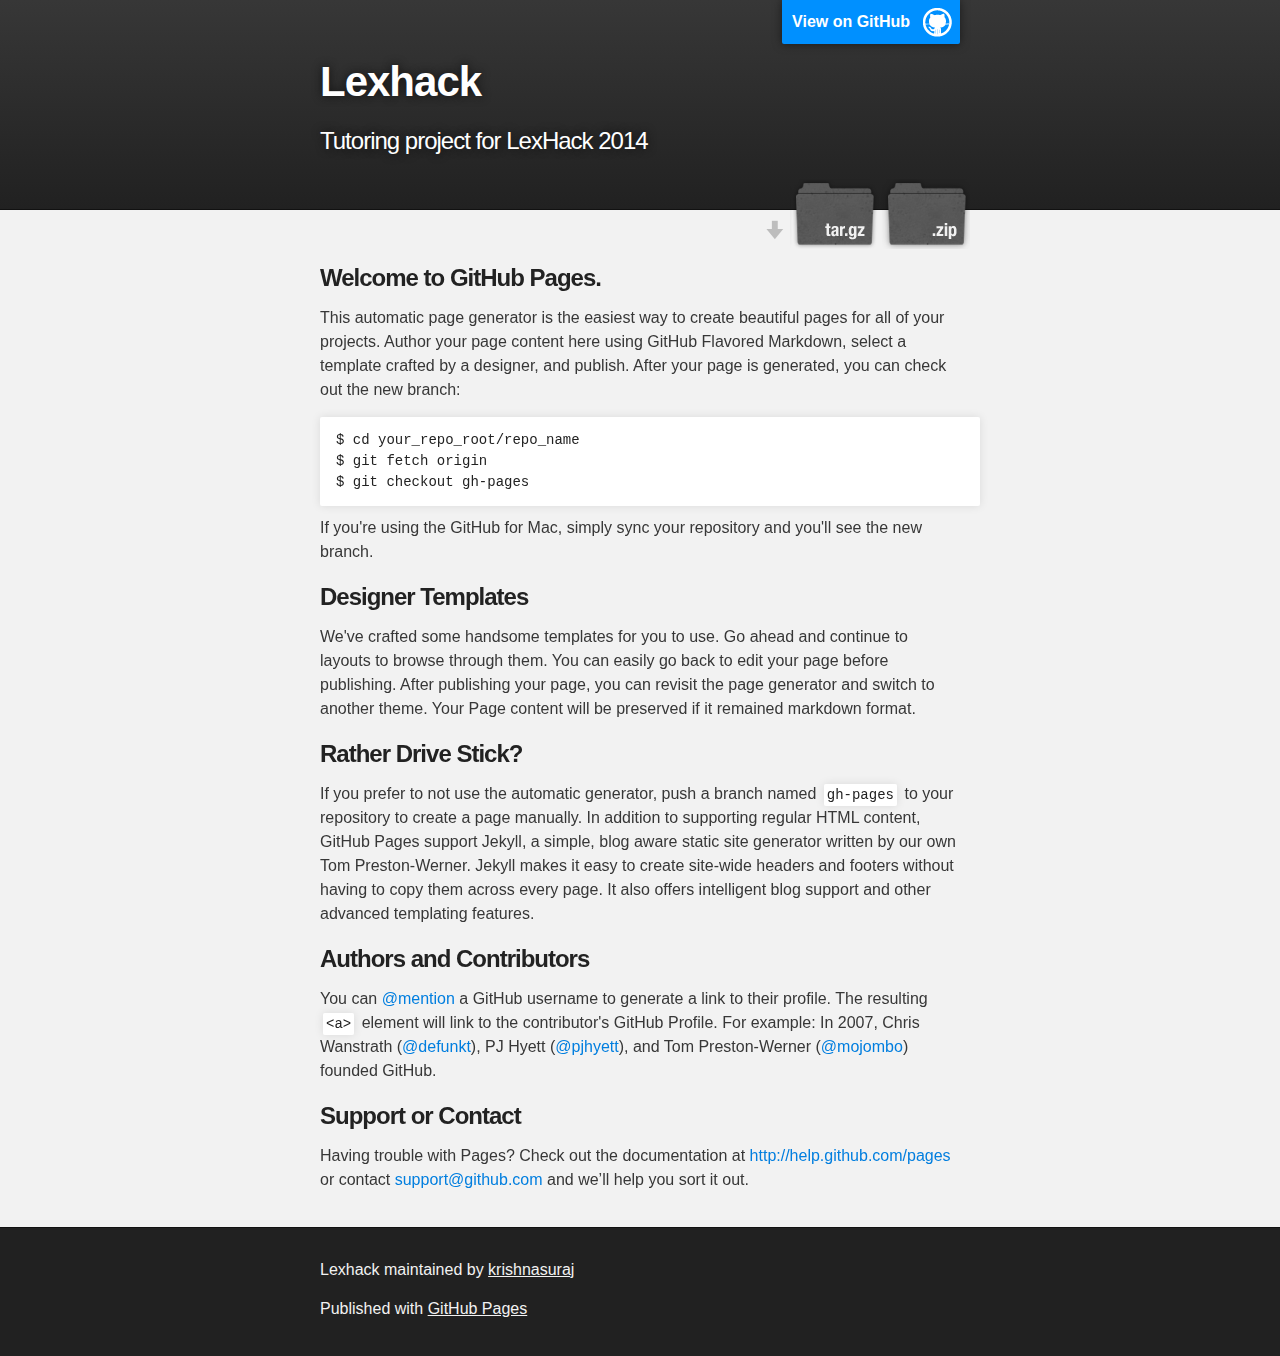
<file: index.html>
<!DOCTYPE html>
<html>

  <head>
    <meta charset='utf-8'>
    <meta http-equiv="X-UA-Compatible" content="chrome=1">
    <meta name="description" content="Lexhack : Tutoring project for LexHack 2014">

    <link rel="stylesheet" type="text/css" media="screen" href="stylesheets/stylesheet.css">

    <title>Lexhack</title>
  </head>

  <body>

    <!-- HEADER -->
    <div id="header_wrap" class="outer">
        <header class="inner">
          <a id="forkme_banner" href="https://github.com/krishnasuraj/LexHack">View on GitHub</a>

          <h1 id="project_title">Lexhack</h1>
          <h2 id="project_tagline">Tutoring project for LexHack 2014</h2>

            <section id="downloads">
              <a class="zip_download_link" href="https://github.com/krishnasuraj/LexHack/zipball/master">Download this project as a .zip file</a>
              <a class="tar_download_link" href="https://github.com/krishnasuraj/LexHack/tarball/master">Download this project as a tar.gz file</a>
            </section>
        </header>
    </div>

    <!-- MAIN CONTENT -->
    <div id="main_content_wrap" class="outer">
      <section id="main_content" class="inner">
        <h3>
<a name="welcome-to-github-pages" class="anchor" href="#welcome-to-github-pages"><span class="octicon octicon-link"></span></a>Welcome to GitHub Pages.</h3>

<p>This automatic page generator is the easiest way to create beautiful pages for all of your projects. Author your page content here using GitHub Flavored Markdown, select a template crafted by a designer, and publish. After your page is generated, you can check out the new branch:</p>

<pre><code>$ cd your_repo_root/repo_name
$ git fetch origin
$ git checkout gh-pages
</code></pre>

<p>If you're using the GitHub for Mac, simply sync your repository and you'll see the new branch.</p>

<h3>
<a name="designer-templates" class="anchor" href="#designer-templates"><span class="octicon octicon-link"></span></a>Designer Templates</h3>

<p>We've crafted some handsome templates for you to use. Go ahead and continue to layouts to browse through them. You can easily go back to edit your page before publishing. After publishing your page, you can revisit the page generator and switch to another theme. Your Page content will be preserved if it remained markdown format.</p>

<h3>
<a name="rather-drive-stick" class="anchor" href="#rather-drive-stick"><span class="octicon octicon-link"></span></a>Rather Drive Stick?</h3>

<p>If you prefer to not use the automatic generator, push a branch named <code>gh-pages</code> to your repository to create a page manually. In addition to supporting regular HTML content, GitHub Pages support Jekyll, a simple, blog aware static site generator written by our own Tom Preston-Werner. Jekyll makes it easy to create site-wide headers and footers without having to copy them across every page. It also offers intelligent blog support and other advanced templating features.</p>

<h3>
<a name="authors-and-contributors" class="anchor" href="#authors-and-contributors"><span class="octicon octicon-link"></span></a>Authors and Contributors</h3>

<p>You can <a href="https://github.com/blog/821" class="user-mention">@mention</a> a GitHub username to generate a link to their profile. The resulting <code>&lt;a&gt;</code> element will link to the contributor's GitHub Profile. For example: In 2007, Chris Wanstrath (<a href="https://github.com/defunkt" class="user-mention">@defunkt</a>), PJ Hyett (<a href="https://github.com/pjhyett" class="user-mention">@pjhyett</a>), and Tom Preston-Werner (<a href="https://github.com/mojombo" class="user-mention">@mojombo</a>) founded GitHub.</p>

<h3>
<a name="support-or-contact" class="anchor" href="#support-or-contact"><span class="octicon octicon-link"></span></a>Support or Contact</h3>

<p>Having trouble with Pages? Check out the documentation at <a href="http://help.github.com/pages">http://help.github.com/pages</a> or contact <a href="mailto:support@github.com">support@github.com</a> and we’ll help you sort it out.</p>
      </section>
    </div>

    <!-- FOOTER  -->
    <div id="footer_wrap" class="outer">
      <footer class="inner">
        <p class="copyright">Lexhack maintained by <a href="https://github.com/krishnasuraj">krishnasuraj</a></p>
        <p>Published with <a href="http://pages.github.com">GitHub Pages</a></p>
      </footer>
    </div>

    

  </body>
</html>
</file>
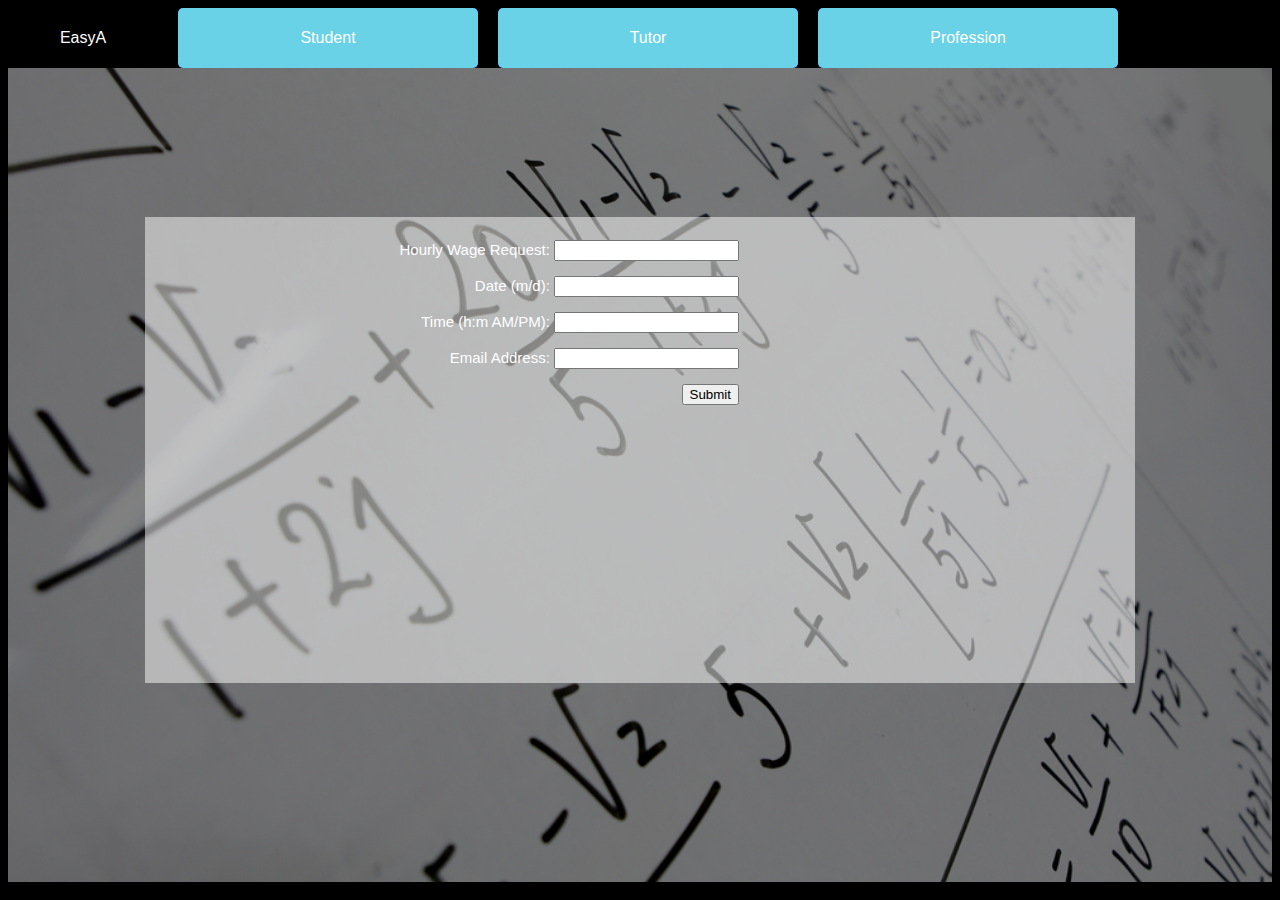
<file: agreement.html>
<html>
	<head>
		<title>EasyA - Main</title>
		<link rel="stylesheet" type="text/css" href="stylesheet.css">
		<script src="https://cdn.firebase.com/js/client/1.0.24/firebase.js"></script>
		<script src="http://ajax.googleapis.com/ajax/libs/jquery/2.1.1/jquery.min.js"></script>
		<script src="readurl.js"></script>
	</head>
	</head>
</title>

<body>
<div id="top_wrapper">
	<div id="top">
		<a id="logo" href="Main.html">EasyA</a>
		<div class="spacer"></div>
		<!-- <div class="tab" id="home">Home</div> -->
		<a class="tab" id="student" href="student.html">Student</a>
		<div class="spacer"></div>
		<a class="tab" id="tutor" href="tutor.html">Tutor</a>
		<div class="spacer"></div>
		<a class="tab" id="Profession" href="Profession.html">Profession</a>
	</div>
</div>
<div id="bottom">
</div>
<div id="border">
	<div id="title"></div>
	<div id="createprof">
		<div id="nicealignment">
			<p class = "smallfont"> Hourly Wage Request: <input type="text" id="wage" name="Wage" value=""></p>
			<p class = "smallfont"> Date (m/d): <input type="text" id="date" name="Date" value=""></p>
			<p class = "smallfont"> Time (h:m AM/PM): <input type="text" id="time" name="Time" value=""></p>
			<p class = "smallfont"> Email Address: <input type="text" id="email" name="Email" value=""></p>
			<input type="submit" value="Submit">
		</div>
	</div>
</div>
</body>
</html>
</file>
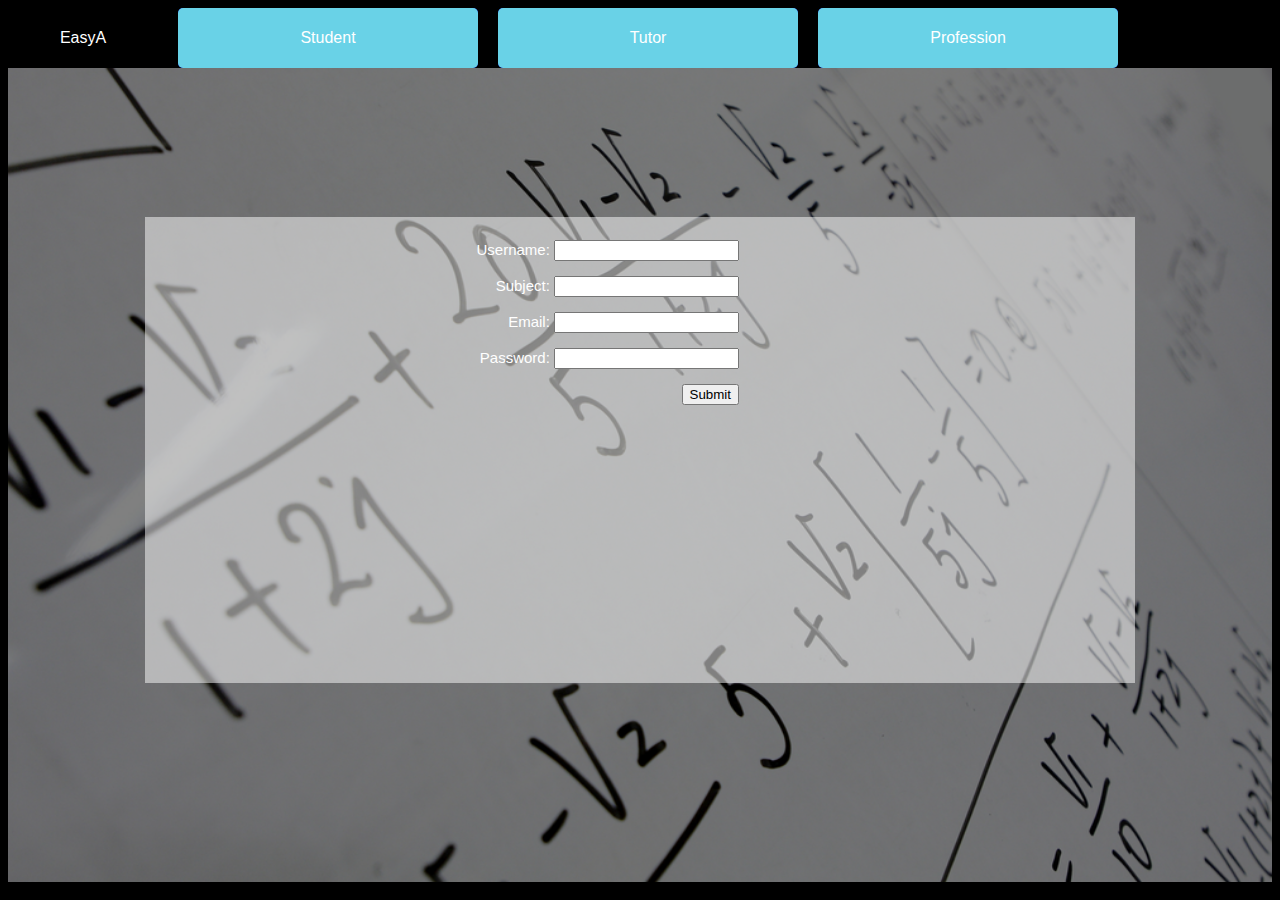
<file: create_profile.html>
<html>
	<head>
		<title>EasyA - Main</title>
		<link rel="stylesheet" type="text/css" href="stylesheet.css">
		<script src="https://cdn.firebase.com/js/client/1.0.24/firebase.js"></script>
		<script src="http://ajax.googleapis.com/ajax/libs/jquery/2.1.1/jquery.min.js"></script>
	</head>

	<script src="create_profile.js"></script>

<body>
<div id="top_wrapper">
	<div id="top">
		<a id="logo" href="Main.html">EasyA</a>
		<div class="spacer"></div>
		<!-- <div class="tab" id="home">Home</div> -->
		<a class="tab" id="student" href="student.html">Student</a>
		<div class="spacer"></div>
		<a class="tab" id="tutor" href="tutor.html">Tutor</a>
		<div class="spacer"></div>
		<a class="tab" id="profession" href="profession.html">Profession</a>
	</div>
</div>
<div id="bottom">
</div>
<div id="border">
	<div id="createprof" >
	<div id="nicealignment">
		<p class = "smallfont"> Username: <input type="text" id="name" name="Name" value=""></p>
		<p class = "smallfont"> Subject: <input type="text" id="subject" name="Subject" value=""></p>
		<p class = "smallfont"> Email: <input type="text" name="Email" id="email" value=""></p>
		<p class = "smallfont"> Password: <input type="password" name="p1" id="pass" value=""></p>
		<!--p class = "smallfont"> Verify Password: <input type="password" name="p2" value=""></p>-->
		<input type="submit" value="Submit">
	</div>
	</div>
</div>
</body>
</html>
</file>
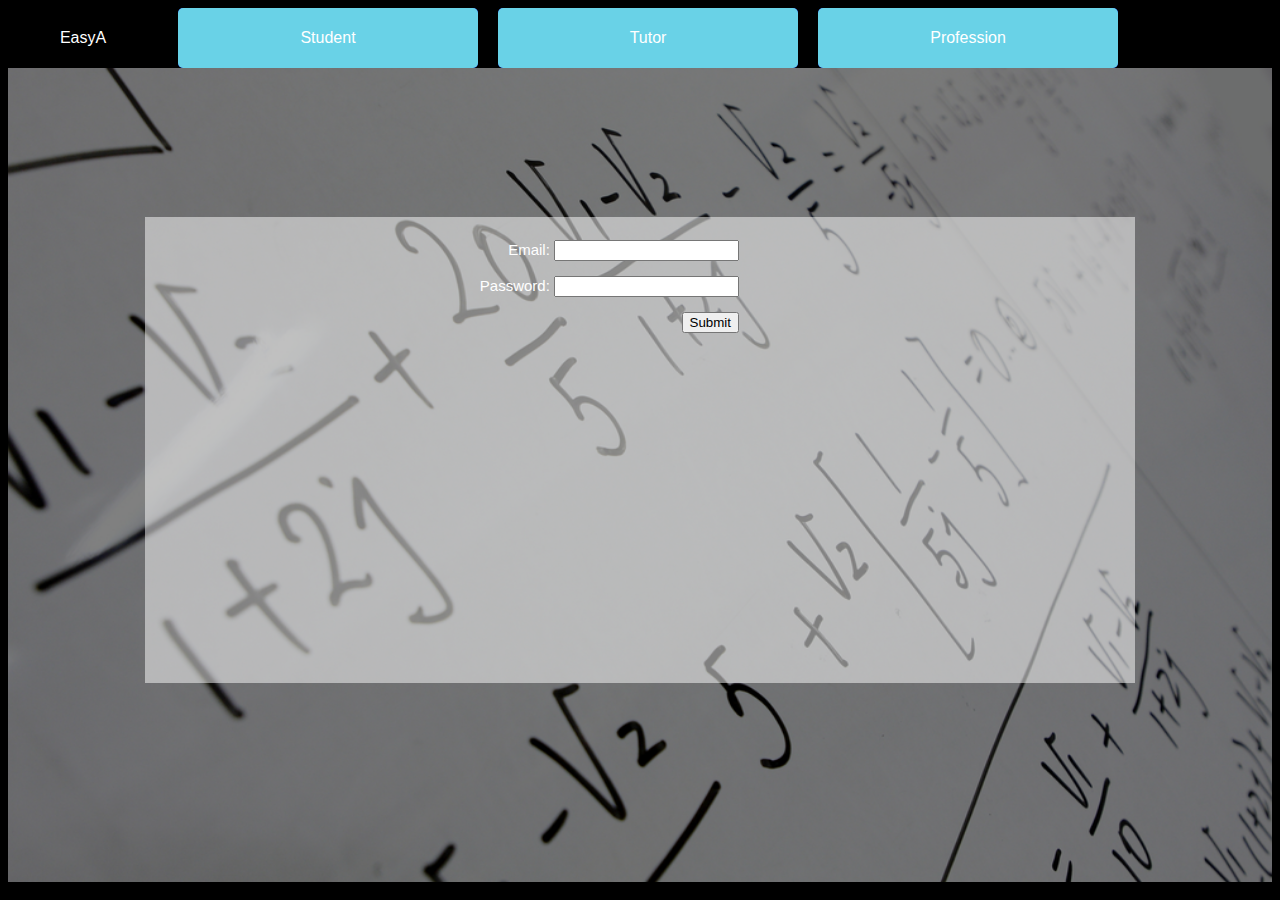
<file: login.html>
<html>
	<head>
		<title>EasyA - Main</title>
		<link rel="stylesheet" type="text/css" href="stylesheet.css">
		<script src="https://cdn.firebase.com/js/client/1.0.24/firebase.js"></script>
		<script src="http://ajax.googleapis.com/ajax/libs/jquery/2.1.1/jquery.min.js"></script>
	</head>

	<script src="login.js"></script>

<body>
<div id="top_wrapper">
	<div id="top">
		<a id="logo" href="Main.html">EasyA</a>
		<div class="spacer"></div>
		<!-- <div class="tab" id="home">Home</div> -->
		<a class="tab" id="student" href="student.html">Student</a>
		<div class="spacer"></div>
		<a class="tab" id="tutor" href="tutor.html">Tutor</a>
		<div class="spacer"></div>
		<a class="tab" id="profession" href="profession.html">Profession</a>
	</div>
</div>
<div id="bottom">
</div>
<div id="border">
	<div id="createprof" >
	<div id="nicealignment">
		<p class = "smallfont"> Email: <input type="text" id="email" name="Email" value=""></p>
		<p class = "smallfont"> Password: <input type="password" id="pass" name="Pass" value=""></p>
		<input type="submit" value="Submit">
	</div>
	</div>
</div>
</body>
</html>
</file>
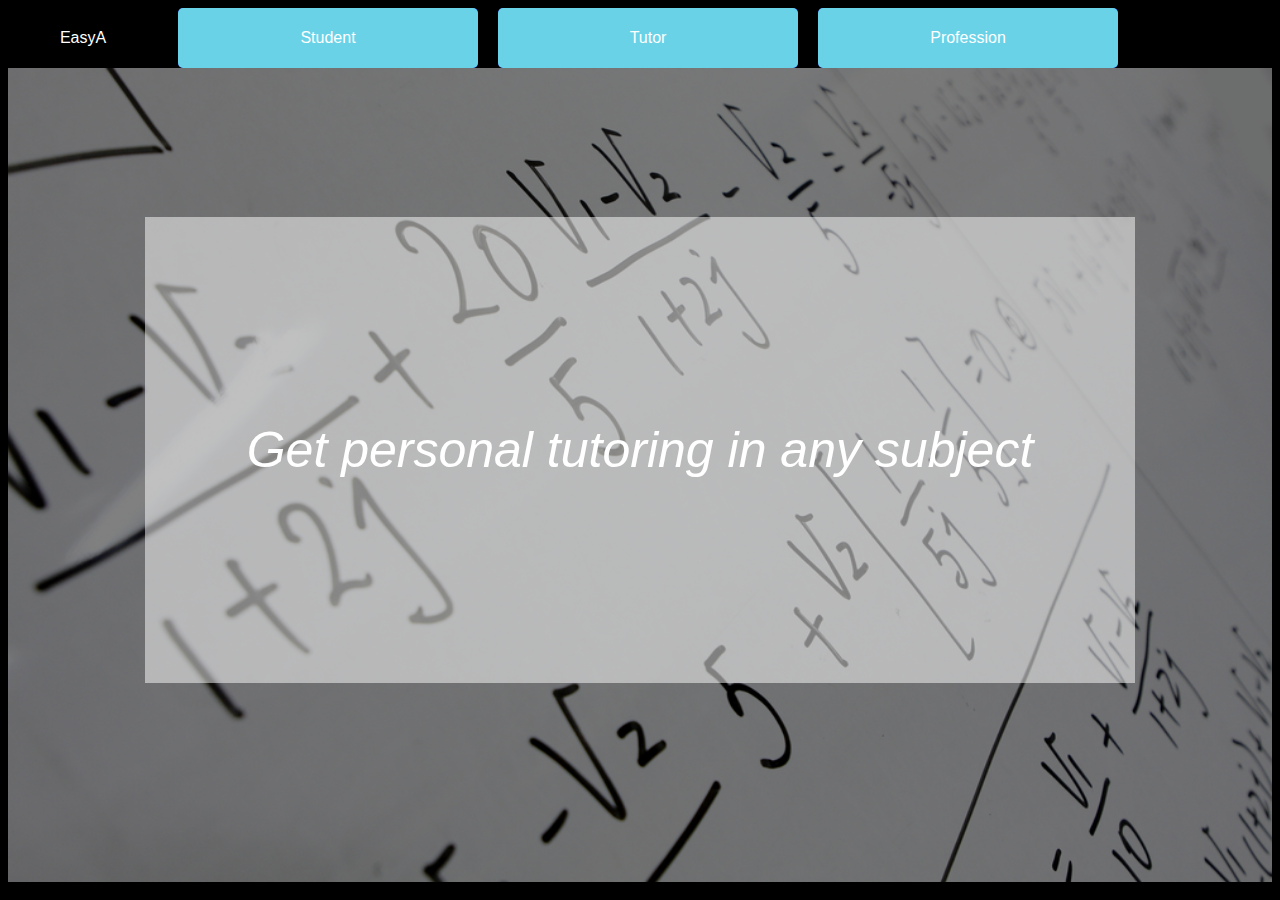
<file: Main.html>
<html>
	<head>
		<title>EasyA - Main</title>
		<link rel="stylesheet" type="text/css" href="stylesheet.css">
		<script src="http://ajax.googleapis.com/ajax/libs/jquery/2.1.1/jquery.min.js"></script>
	</head>
	</head>
</title>

<body>
<div id="top_wrapper">
	<div id="top">
		<a id="logo" href="Main.html">EasyA</a>
		<div class="spacer"></div>
		<!-- <div class="tab" id="home">Home</div> -->
		<a class="tab" id="student" href="student.html">Student</a>
		<div class="spacer"></div>
		<a class="tab" id="tutor" href="tutor.html">Tutor</a>
		<div class="spacer"></div>
		<a class="tab" id="Profession" href="Profession.html">Profession</a>

	</div>
</div>
<div id="bottom"></div>
<div id="border">
	<div id="maintext"><em>Get personal tutoring in any subject</em></div>
</div>

</body>
</html>
</file>
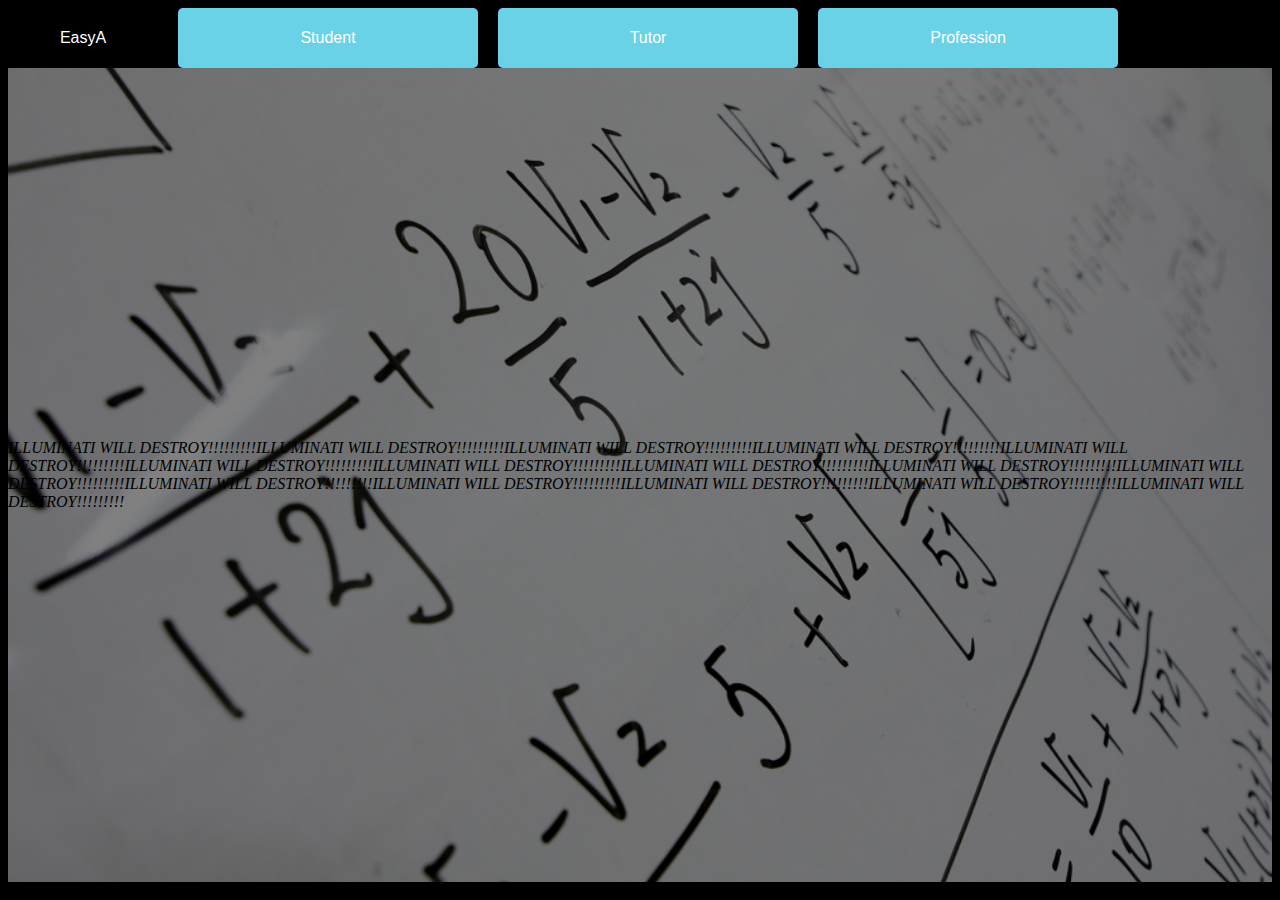
<file: Profession.html>
<html>
	<head>
		<title>EasyA - Main</title>
		<link rel="stylesheet" type="text/css" href="stylesheet.css">
		<script src="http://ajax.googleapis.com/ajax/libs/jquery/2.1.1/jquery.min.js"></script>
	</head>
	</head>
</title>

<body>
<div id="top_wrapper">
	<div id="top">
		<a id="logo" href="Main.html">EasyA</a>
		<div class="spacer"></div>
		<!-- <div class="tab" id="home">Home</div> -->
		<a class="tab" id="student" href="student.html">Student</a>
		<div class="spacer"></div>
		<a class="tab" id="tutor" href="tutor.html">Tutor</a>
		<div class="spacer"></div>
		<a class="tab" id="Profession" href="Profession.html">Profession</a>

	</div>
</div>
<div id="bottom">
	<div id="maintext"><em>ILLUMINATI WILL DESTROY!!!!!!!!!ILLUMINATI WILL DESTROY!!!!!!!!!ILLUMINATI WILL DESTROY!!!!!!!!!ILLUMINATI WILL DESTROY!!!!!!!!!ILLUMINATI WILL DESTROY!!!!!!!!!ILLUMINATI WILL DESTROY!!!!!!!!!ILLUMINATI WILL DESTROY!!!!!!!!!ILLUMINATI WILL DESTROY!!!!!!!!!ILLUMINATI WILL DESTROY!!!!!!!!!ILLUMINATI WILL DESTROY!!!!!!!!!ILLUMINATI WILL DESTROY!!!!!!!!!ILLUMINATI WILL DESTROY!!!!!!!!!ILLUMINATI WILL DESTROY!!!!!!!!!ILLUMINATI WILL DESTROY!!!!!!!!!ILLUMINATI WILL DESTROY!!!!!!!!!</em></div>
</div>

</body>
</html>
</file>
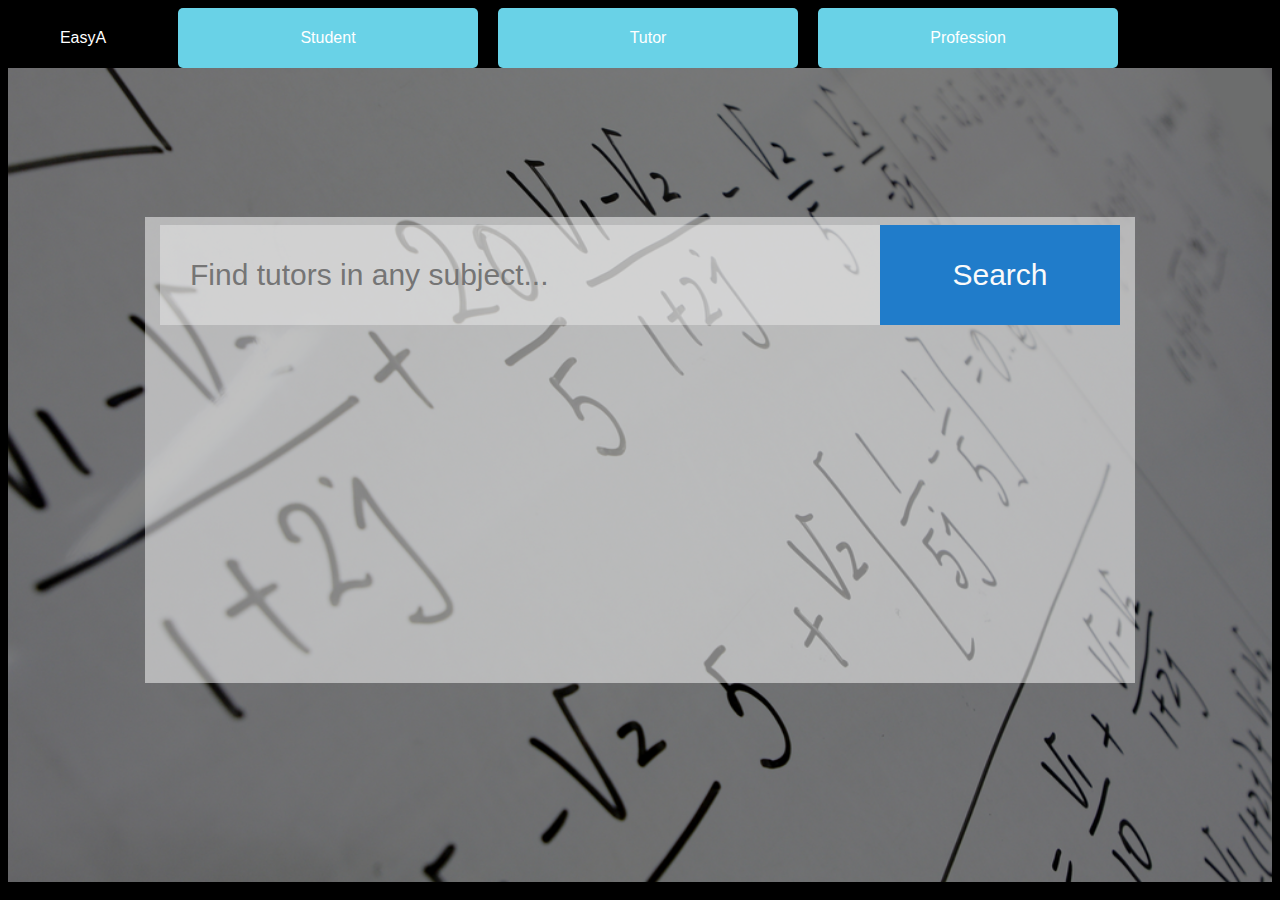
<file: student.html>
<html>
	<head>
		<title>EasyA - Main</title>
		<link rel="stylesheet" type="text/css" href="stylesheet.css">
		<script src="http://ajax.googleapis.com/ajax/libs/jquery/2.1.1/jquery.min.js"></script>
		<script src="https://cdn.firebase.com/js/client/1.0.24/firebase.js"></script>
		<script src="student.js">
		</script>

	</head>
</title>

<body>
<div id="top_wrapper">
		<a id="logo" href="Main.html">EasyA</a>
		<div class="spacer"></div>
		<!-- <div class="tab" id="home">Home</div> -->
		<a class="tab" id="student" href="student.html">Student</a>
		<div class="spacer"></div>
		<a class="tab" id="tutor" href="tutor.html">Tutor</a>
		<div class="spacer"></div>
		<a class="tab" id="Profession" href="Profession.html">Profession</a>
</div>

<div id="bottom">
	
	</div>
</div>
<div id="border">
	<div id="likeform">
		     	<input type="text" name="searchtext" id="input" class='search' placeholder="Find tutors in any subject...">
            	<button id="search-button" class = "button" value="Search">Search</button>
    </div>
    <div id="results">
    </div>
 </div>
</body>

</html>
</file>
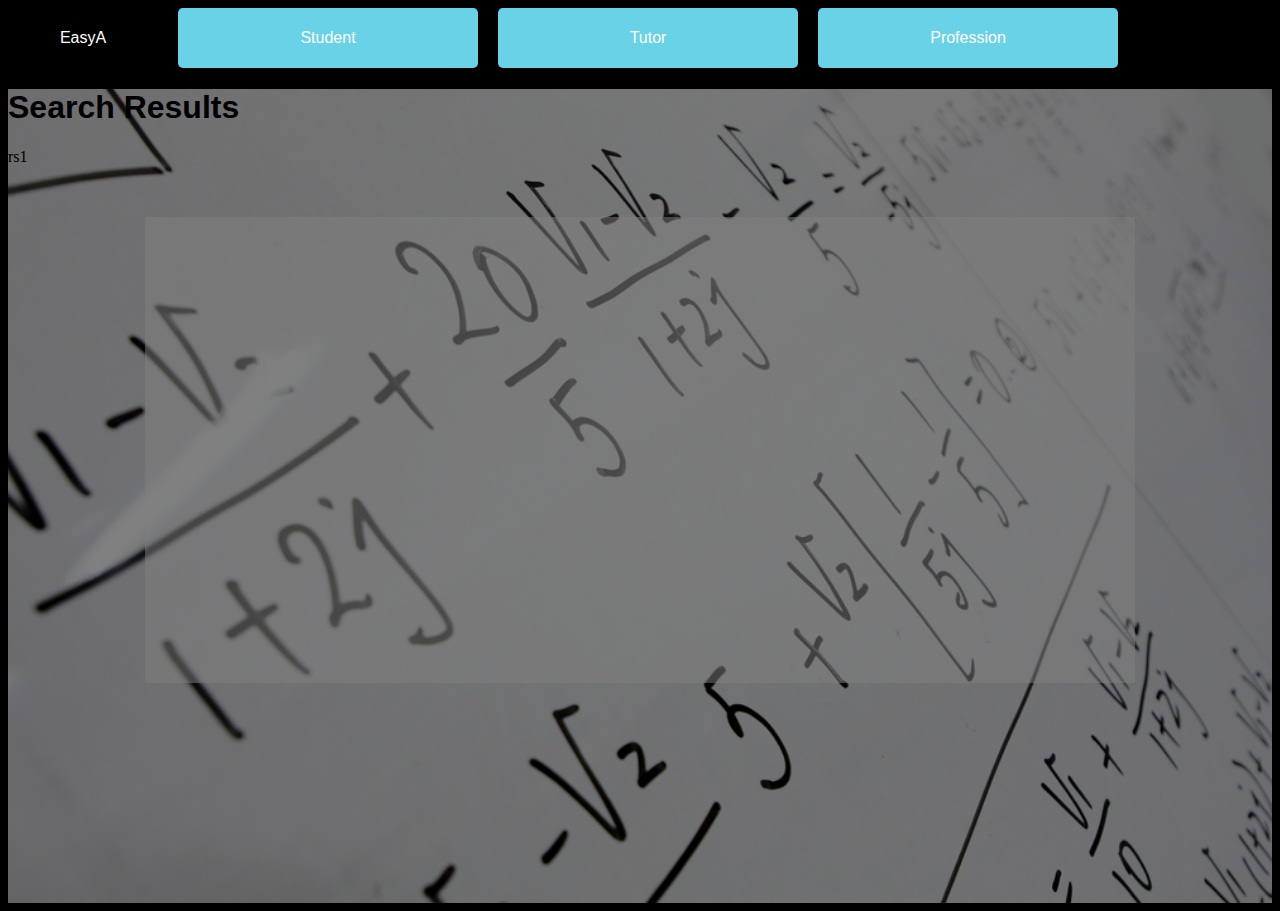
<file: student_search.html>
<html>
	<head>
		<title>EasyA - Main</title>
		<link rel="stylesheet" type="text/css" href="stylesheet.css">
		<script src="http://ajax.googleapis.com/ajax/libs/jquery/2.1.1/jquery.min.js"></script>
		<script src="https://cdn.firebase.com/js/client/1.0.24/firebase.js"></script>
	</head>
	</head>
<body>
<div id="top_wrapper">
	<div id="top">
		<a id="logo" href="Main.html">EasyA</a>
		<div class="spacer"></div>
		<!-- <div class="tab" id="home">Home</div> -->
		<a class="tab" id="student" href="student.html">Student</a>
		<div class="spacer"></div>
		<a class="tab" id="tutor" href="tutor.html">Tutor</a>
		<div class="spacer"></div>
		<a class="tab" id="Profession" href="Profession.html">Profession</a>
	</div>
	<div id="bord"></div>
</div>
<div id="bottom">
<div id="border"></div>

<h1> Search Results </h1>
<div id='res'>
<div>rs1</div>
</div>


</div>
</body>
</html>
</file>
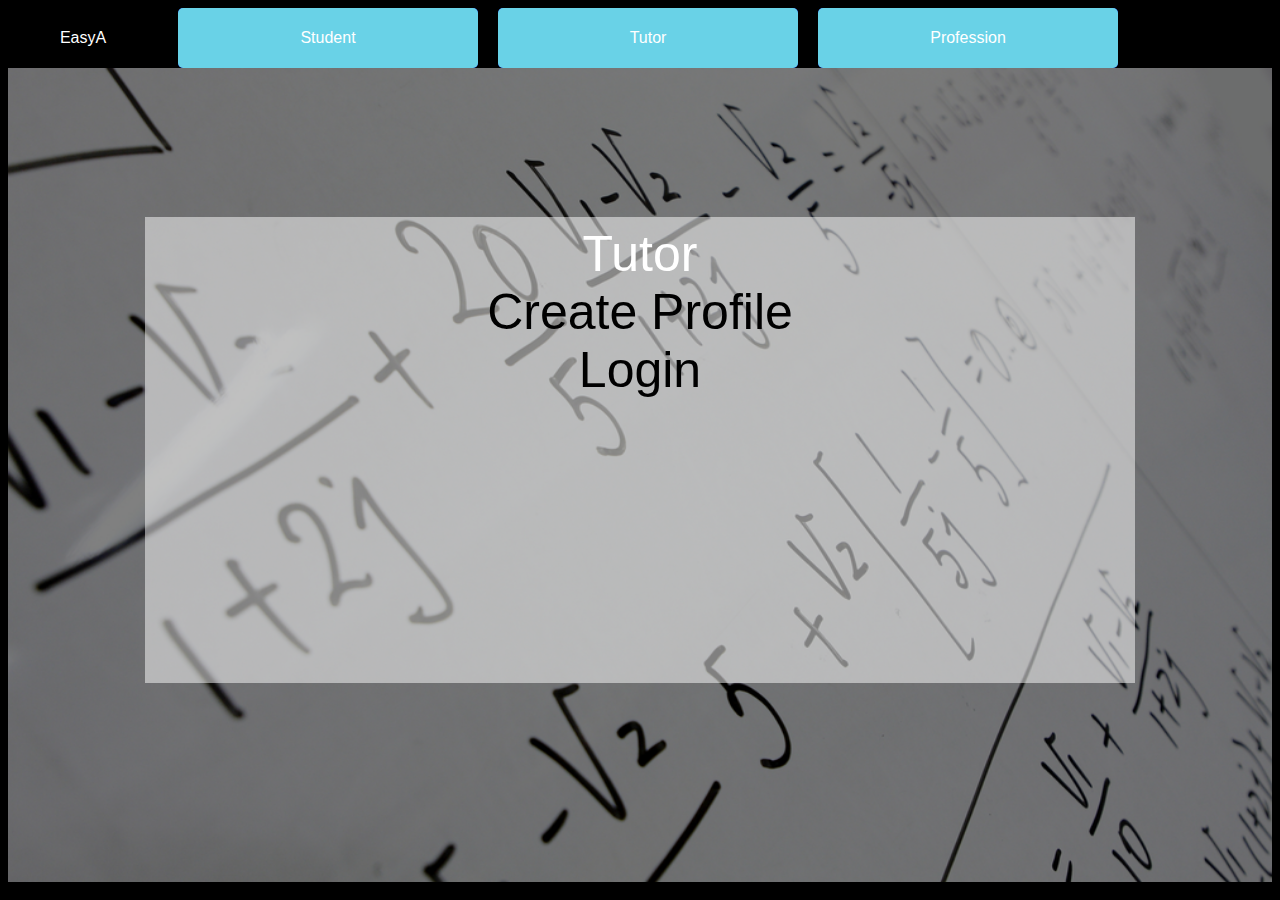
<file: tutor.html>
<html>
	<head>
		<title>EasyA - Tutor</title>
		<link rel="stylesheet" type="text/css" href="stylesheet.css">
		<script src="http://ajax.googleapis.com/ajax/libs/jquery/2.1.1/jquery.min.js"></script>
	</head>
	</head>
</title>

<body>
<div id="top_wrapper">
	<div id="top">
		<a id="logo" href="Main.html">EasyA</a>
		<div class="spacer"></div>
		<!-- <div class="tab" id="home">Home</div> -->
		<a class="tab" id="student" href="student.html">Student</a>
		<div class="spacer"></div>
		<a class="tab" id="tutor" href="tutor.html">Tutor</a>
		<div class="spacer"></div>
		<a class="tab" id="Profession" href="Profession.html">Profession</a>
	</div>
</div>
<div id="bottom">


	
</div>
<div id="border">
		<div>Tutor</div>
	<a style="color: black; text-decoration: none;" href="create_profile.html">Create Profile</a> </br>
	<a style="color: black; text-decoration: none;" href="login.html">Login</a>
	</div>
</body>
</html>
</file>
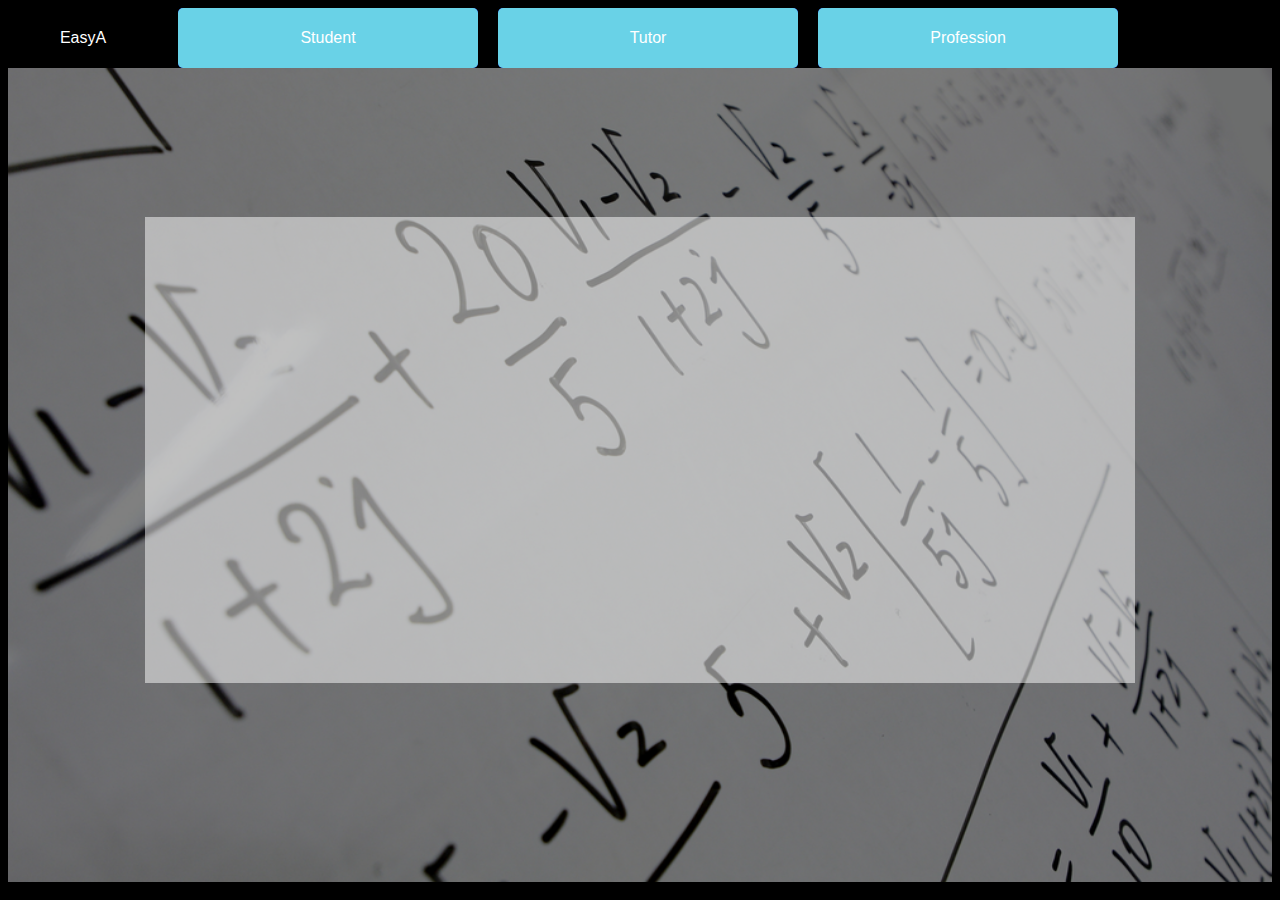
<file: tutor_page.html>
<html>
	<head>
		<title>EasyA - Main</title>
		<link rel="stylesheet" type="text/css" href="stylesheet.css">
		<script src="http://ajax.googleapis.com/ajax/libs/jquery/2.1.1/jquery.min.js"></script>
		<script src="https://cdn.firebase.com/js/client/1.0.24/firebase.js"></script>
		<script src="tutor_page.js"></script>
	</head>
	
</title>

<body>
<div id="top_wrapper">
	<div id="top">
		<a id="logo" href="Main.html">EasyA</a>
		<div class="spacer"></div>
		<!-- <div class="tab" id="home">Home</div> -->
		<a class="tab" id="student" href="student.html">Student</a>
		<div class="spacer"></div>
		<a class="tab" id="tutor" href="tutor.html">Tutor</a>
		<div class="spacer"></div>
		<a class="tab" id="Profession" href="Profession.html">Profession</a>
	</div>
</div>
<div id="bottom">
	
</div>
<div id= "border">
	<div id="name"></div>
	<div id="email"></div>
</div>
</body>
</html>
</file>
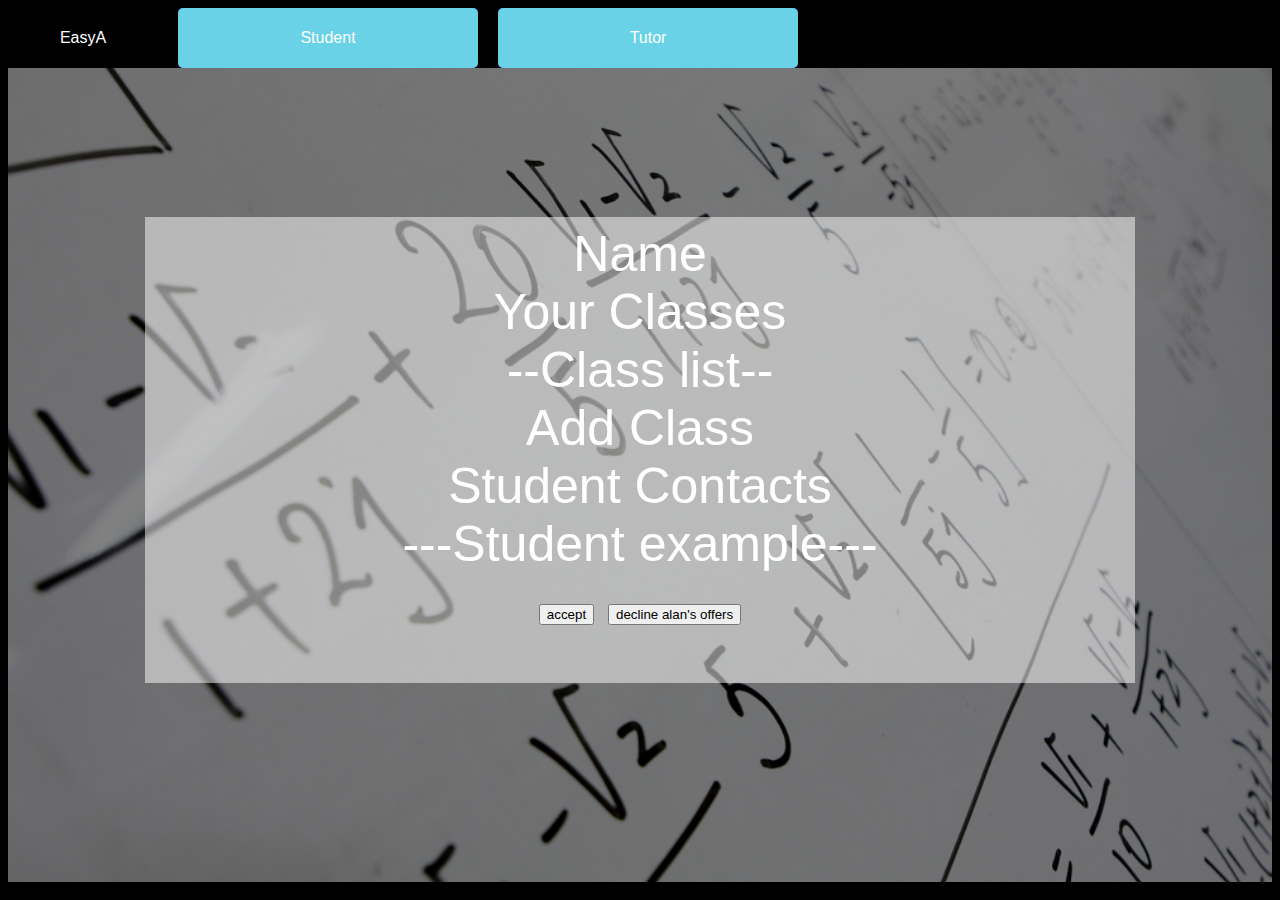
<file: tutor_profile.html>
<html>
	<head>
		<title>EasyA - Main</title>
		<link rel="stylesheet" type="text/css" href="stylesheet.css">
		<script src="http://ajax.googleapis.com/ajax/libs/jquery/2.1.1/jquery.min.js"></script>
	</head>
	
</title>

<body>
<div id="top_wrapper">
	<div id="top">
		<a id="logo" href="Main.html">EasyA</a>
		<div class="spacer"></div>
		<!-- <div class="tab" id="home">Home</div> -->
		<a class="tab" id="student" href="student.html">Student</a>
		<div class="spacer"></div>
		<a class="tab" id="tutor" href="tutor.html">Tutor</a>
	</div>
</div>
<div id="bottom">
	
</div>
<div id = "border">
<div>Name</div>
	<div>
		<div>Your Classes</div>
			<div>--Class list--</div>
		<div>Add Class</div>
	</div>
	<div>Student Contacts</div>
		<div> ---Student example--- </div>
		<button href="agreement.html">accept</button>
		<button>decline alan's offers</button>
</div>
</body>
</html>
</file>
<file: stylesheets/stylesheet.css>
/*******************************************************************************
Slate Theme for GitHub Pages
by Jason Costello, @jsncostello
*******************************************************************************/

@import url(pygment_trac.css);

/*******************************************************************************
MeyerWeb Reset
*******************************************************************************/

html, body, div, span, applet, object, iframe,
h1, h2, h3, h4, h5, h6, p, blockquote, pre,
a, abbr, acronym, address, big, cite, code,
del, dfn, em, img, ins, kbd, q, s, samp,
small, strike, strong, sub, sup, tt, var,
b, u, i, center,
dl, dt, dd, ol, ul, li,
fieldset, form, label, legend,
table, caption, tbody, tfoot, thead, tr, th, td,
article, aside, canvas, details, embed,
figure, figcaption, footer, header, hgroup,
menu, nav, output, ruby, section, summary,
time, mark, audio, video {
  margin: 0;
  padding: 0;
  border: 0;
  font: inherit;
  vertical-align: baseline;
}

/* HTML5 display-role reset for older browsers */
article, aside, details, figcaption, figure,
footer, header, hgroup, menu, nav, section {
  display: block;
}

ol, ul {
  list-style: none;
}

table {
  border-collapse: collapse;
  border-spacing: 0;
}

/*******************************************************************************
Theme Styles
*******************************************************************************/

body {
  box-sizing: border-box;
  color:#373737;
  background: #212121;
  font-size: 16px;
  font-family: 'Myriad Pro', Calibri, Helvetica, Arial, sans-serif;
  line-height: 1.5;
  -webkit-font-smoothing: antialiased;
}

h1, h2, h3, h4, h5, h6 {
  margin: 10px 0;
  font-weight: 700;
  color:#222222;
  font-family: 'Lucida Grande', 'Calibri', Helvetica, Arial, sans-serif;
  letter-spacing: -1px;
}

h1 {
  font-size: 36px;
  font-weight: 700;
}

h2 {
  padding-bottom: 10px;
  font-size: 32px;
  background: url('../images/bg_hr.png') repeat-x bottom;
}

h3 {
  font-size: 24px;
}

h4 {
  font-size: 21px;
}

h5 {
  font-size: 18px;
}

h6 {
  font-size: 16px;
}

p {
  margin: 10px 0 15px 0;
}

footer p {
  color: #f2f2f2;
}

a {
  text-decoration: none;
  color: #007edf;
  text-shadow: none;

  transition: color 0.5s ease;
  transition: text-shadow 0.5s ease;
  -webkit-transition: color 0.5s ease;
  -webkit-transition: text-shadow 0.5s ease;
  -moz-transition: color 0.5s ease;
  -moz-transition: text-shadow 0.5s ease;
  -o-transition: color 0.5s ease;
  -o-transition: text-shadow 0.5s ease;
  -ms-transition: color 0.5s ease;
  -ms-transition: text-shadow 0.5s ease;
}

a:hover, a:focus {text-decoration: underline;}

footer a {
  color: #F2F2F2;
  text-decoration: underline;
}

em {
  font-style: italic;
}

strong {
  font-weight: bold;
}

img {
  position: relative;
  margin: 0 auto;
  max-width: 739px;
  padding: 5px;
  margin: 10px 0 10px 0;
  border: 1px solid #ebebeb;

  box-shadow: 0 0 5px #ebebeb;
  -webkit-box-shadow: 0 0 5px #ebebeb;
  -moz-box-shadow: 0 0 5px #ebebeb;
  -o-box-shadow: 0 0 5px #ebebeb;
  -ms-box-shadow: 0 0 5px #ebebeb;
}

p img {
  display: inline;
  margin: 0;
  padding: 0;
  vertical-align: middle;
  text-align: center;
  border: none;
}

pre, code {
  width: 100%;
  color: #222;
  background-color: #fff;

  font-family: Monaco, "Bitstream Vera Sans Mono", "Lucida Console", Terminal, monospace;
  font-size: 14px;

  border-radius: 2px;
  -moz-border-radius: 2px;
  -webkit-border-radius: 2px;
}

pre {
  width: 100%;
  padding: 10px;
  box-shadow: 0 0 10px rgba(0,0,0,.1);
  overflow: auto;
}

code {
  padding: 3px;
  margin: 0 3px;
  box-shadow: 0 0 10px rgba(0,0,0,.1);
}

pre code {
  display: block;
  box-shadow: none;
}

blockquote {
  color: #666;
  margin-bottom: 20px;
  padding: 0 0 0 20px;
  border-left: 3px solid #bbb;
}


ul, ol, dl {
  margin-bottom: 15px
}

ul {
  list-style: inside;
  padding-left: 20px;
}

ol {
  list-style: decimal inside;
  padding-left: 20px;
}

dl dt {
  font-weight: bold;
}

dl dd {
  padding-left: 20px;
  font-style: italic;
}

dl p {
  padding-left: 20px;
  font-style: italic;
}

hr {
  height: 1px;
  margin-bottom: 5px;
  border: none;
  background: url('../images/bg_hr.png') repeat-x center;
}

table {
  border: 1px solid #373737;
  margin-bottom: 20px;
  text-align: left;
 }

th {
  font-family: 'Lucida Grande', 'Helvetica Neue', Helvetica, Arial, sans-serif;
  padding: 10px;
  background: #373737;
  color: #fff;
 }

td {
  padding: 10px;
  border: 1px solid #373737;
 }

form {
  background: #f2f2f2;
  padding: 20px;
}

/*******************************************************************************
Full-Width Styles
*******************************************************************************/

.outer {
  width: 100%;
}

.inner {
  position: relative;
  max-width: 640px;
  padding: 20px 10px;
  margin: 0 auto;
}

#forkme_banner {
  display: block;
  position: absolute;
  top:0;
  right: 10px;
  z-index: 10;
  padding: 10px 50px 10px 10px;
  color: #fff;
  background: url('../images/blacktocat.png') #0090ff no-repeat 95% 50%;
  font-weight: 700;
  box-shadow: 0 0 10px rgba(0,0,0,.5);
  border-bottom-left-radius: 2px;
  border-bottom-right-radius: 2px;
}

#header_wrap {
  background: #212121;
  background: -moz-linear-gradient(top, #373737, #212121);
  background: -webkit-linear-gradient(top, #373737, #212121);
  background: -ms-linear-gradient(top, #373737, #212121);
  background: -o-linear-gradient(top, #373737, #212121);
  background: linear-gradient(top, #373737, #212121);
}

#header_wrap .inner {
  padding: 50px 10px 30px 10px;
}

#project_title {
  margin: 0;
  color: #fff;
  font-size: 42px;
  font-weight: 700;
  text-shadow: #111 0px 0px 10px;
}

#project_tagline {
  color: #fff;
  font-size: 24px;
  font-weight: 300;
  background: none;
  text-shadow: #111 0px 0px 10px;
}

#downloads {
  position: absolute;
  width: 210px;
  z-index: 10;
  bottom: -40px;
  right: 0;
  height: 70px;
  background: url('../images/icon_download.png') no-repeat 0% 90%;
}

.zip_download_link {
  display: block;
  float: right;
  width: 90px;
  height:70px;
  text-indent: -5000px;
  overflow: hidden;
  background: url(../images/sprite_download.png) no-repeat bottom left;
}

.tar_download_link {
  display: block;
  float: right;
  width: 90px;
  height:70px;
  text-indent: -5000px;
  overflow: hidden;
  background: url(../images/sprite_download.png) no-repeat bottom right;
  margin-left: 10px;
}

.zip_download_link:hover {
  background: url(../images/sprite_download.png) no-repeat top left;
}

.tar_download_link:hover {
  background: url(../images/sprite_download.png) no-repeat top right;
}

#main_content_wrap {
  background: #f2f2f2;
  border-top: 1px solid #111;
  border-bottom: 1px solid #111;
}

#main_content {
  padding-top: 40px;
}

#footer_wrap {
  background: #212121;
}



/*******************************************************************************
Small Device Styles
*******************************************************************************/

@media screen and (max-width: 480px) {
  body {
    font-size:14px;
  }

  #downloads {
    display: none;
  }

  .inner {
    min-width: 320px;
    max-width: 480px;
  }

  #project_title {
  font-size: 32px;
  }

  h1 {
    font-size: 28px;
  }

  h2 {
    font-size: 24px;
  }

  h3 {
    font-size: 21px;
  }

  h4 {
    font-size: 18px;
  }

  h5 {
    font-size: 14px;
  }

  h6 {
    font-size: 12px;
  }

  code, pre {
    min-width: 320px;
    max-width: 480px;
    font-size: 11px;
  }

}
</file>
<file: stylesheet.css>
body {
    background: rgb(0,0,0);
    color:white;
}

#top {
    background: blue;
    height: 50px;
    display:table-row;
}

.top_wrapper {
    display:table;
    padding-bottom:;
}

.tab {
    text-decoration: none;
    height: 60px;
    width: 300px;
    border-radius: 5px;
    background-color: #69D2E7;
    text-align: center;
    vertical-align: middle;
    color: #FFFFFF;
    font-family: Verdana, Arial, Sans-Serif;
    /*opacity: 0.5;*/
    display: table-cell;
    transition: 0.75s;
}

.tab:hover {
    background-color: white;
    color: black;
}


.spacer {
    height: 60px;
    width: 20px;
    background-color: #000000;
    text-align: center;
    vertical-align: middle;
    color: #FFFFFF;
    font-family: Verdana, Arial, Sans-Serif;
    /*opacity: 0.5;*/
    display: table-cell;
}

#logo {
    display: table-cell;
    background: black;
    height: 60px;
    text-align: center;
    vertical-align: middle;
    width: 150px;
    font-family: Verdana, Arial, Sans-Serif;
    text-decoration: none;
    color: white;
}

h1 {
    font-family: Verdana, Arial, Sans-Serif;
    color: black;
}

#bottom {
    background-image: url("download.jpeg");
    background-repeat: no-repeat;
    opacity: .5;
    background-size: 100% 100%;
    color: black;
    /* Firefox */
    height: -moz-calc(100% - 70px);
    /* WebKit */
    height: -webkit-calc(100% - 70px);
    /* Opera */
    height: -o-calc(100% - 70px);
    /* Standard */
    height: calc(100% - 70px);
}
form {
                width:90%;
                margin:50px auto;
}
.search-container {
	width: 75%;
	position: absolute;
	top: 50%;

	-webkit-transform: translateY(-50%);
	margin: 0 auto;
	background-color: rgb(100);

}
#border {                
    padding:8px 15px;
    background-color:rgba(255,255,255,.5);
    
    margin: auto;
 	position: absolute;
  	top: 0; left: 0; bottom: 0; right: 0;
 	text-align: center;

  	width: 75%;
  	height: 50%;
  	font-family: Verdana, Arial,Sans-Serif;
  	font-size: 50px;

}
#maintext {
  		vertical-align: middle;
  		position: relative;
  		top: 50%;
  		-webkit-transform: translateY(-50%);
}
#createprof{
	text-align: center;
    left: 10%;
    width: 50%;
	position: absolute;

}
#nicealignment{
	text-align: right;
}
.querResults{
	text-decoration: none;
	color: white;
	text-align: left;
}
.search {
	top: 50%;
	position: relative;
  	/*-webkit-transform: translateY(50%);*/
	float: left;
	/*position: relative;*/
    padding:6px 30px;
    background-color:rgba(255, 255, 255, 0.35);
    border:0px solid #dbdbdb;
    height: 100px;
    width: 75%;
    font-size: 30px;
    /*vertical-align: middle;*/
    font-family: Verdana, Arial, Sans-Serif;
    transition: 0.5s;
}

.search:hover {
    background-color:rgba(255,255,255,1);
}

.search:focus {
    background-color: rgba(255,255,255,1);
}
#bidbutton{
	position: absolute;
	left:50%;
	margin-left:-150px;
    text-decoration: none;
    height: 60px;
    width: 300px;
    border-radius: 5px;
    background-color: red;
    text-align: center;
    vertical-align: middle;
    color: #FFFFFF;
    font-family: Verdana, Arial, Sans-Serif;
    /*opacity: 0.5;*/
    display: table-cell;
    transition: 0.75s;
}

#bidbutton:hover {
    background-color: white;
    color: black;
}
.smallfont{
	font-size: 15px;
	font-family: Arial, Verdana, Sans-Serif;
}
.button {
	height: 100px;
	float: left;
	width: 25%;
    padding:6px 30px;
    font-size: 30px;
    border:2px solid #207cca;
    background-color:#207cca;
    color:#fafafa;
    transition: 0.5s;
                
}
.button:hover  {
                background-color:#fafafa;
                color:#207cca;
}
</file>
